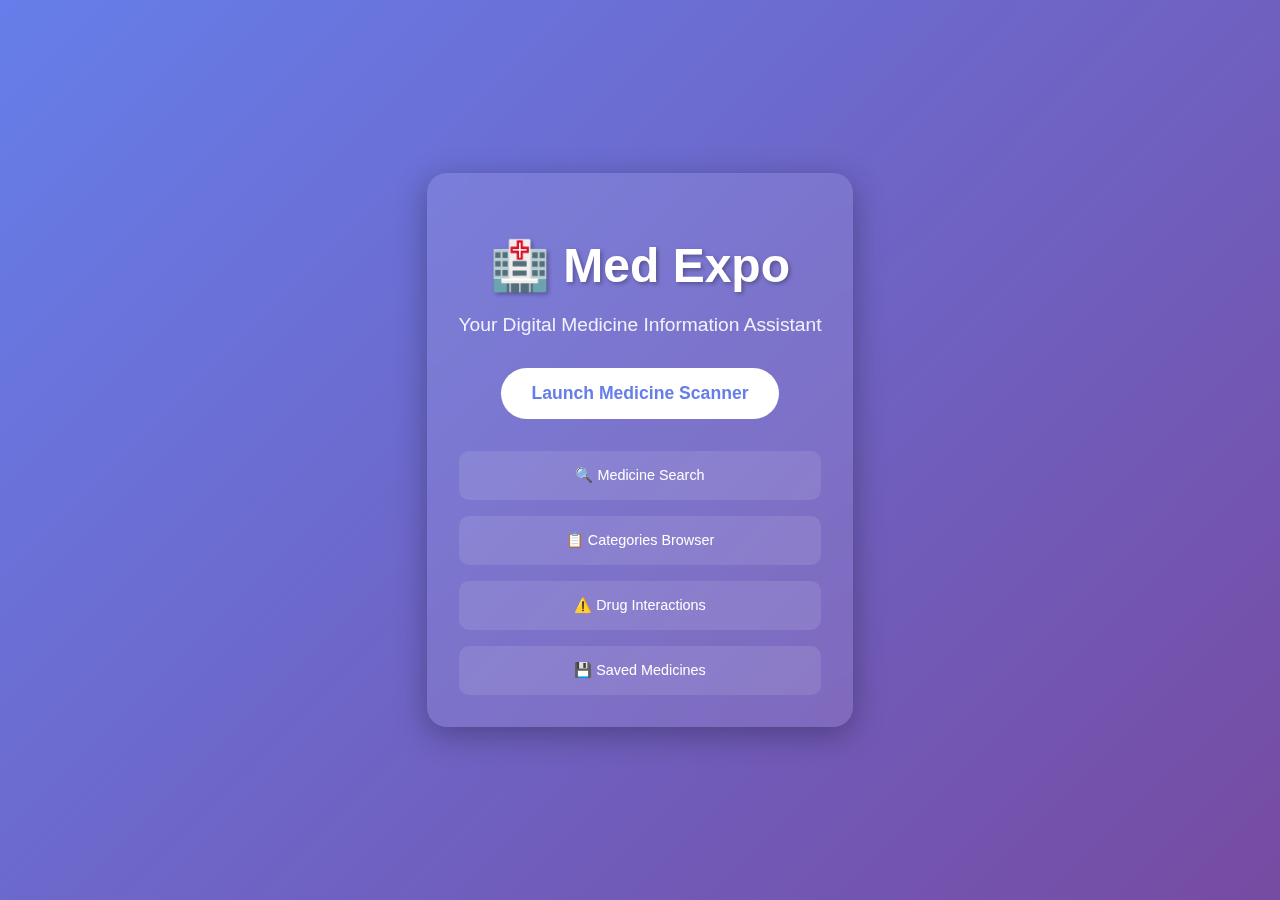
<file: index.html>
<!DOCTYPE html>
<html lang="en">
<head>
    <meta charset="UTF-8">
    <meta name="viewport" content="width=device-width, initial-scale=1.0">
    <title>Med Expo - Medicine Scanner</title>
    <style>
        body {
            font-family: 'Arial', sans-serif;
            margin: 0;
            padding: 0;
            background: linear-gradient(135deg, #667eea 0%, #764ba2 100%);
            height: 100vh;
            display: flex;
            justify-content: center;
            align-items: center;
            color: white;
        }
        .container {
            text-align: center;
            padding: 2rem;
            background: rgba(255, 255, 255, 0.1);
            border-radius: 20px;
            backdrop-filter: blur(10px);
            box-shadow: 0 8px 32px rgba(0, 0, 0, 0.3);
        }
        h1 {
            font-size: 3rem;
            margin-bottom: 1rem;
            text-shadow: 2px 2px 4px rgba(0,0,0,0.3);
        }
        p {
            font-size: 1.2rem;
            margin-bottom: 2rem;
            opacity: 0.9;
        }
        .btn {
            background: #fff;
            color: #667eea;
            padding: 15px 30px;
            border: none;
            border-radius: 50px;
            font-size: 1.1rem;
            font-weight: bold;
            cursor: pointer;
            transition: all 0.3s ease;
            text-decoration: none;
            display: inline-block;
        }
        .btn:hover {
            transform: translateY(-2px);
            box-shadow: 0 5px 15px rgba(0, 0, 0, 0.2);
        }
        .features {
            margin-top: 2rem;
            display: grid;
            grid-template-columns: repeat(auto-fit, minmax(200px, 1fr));
            gap: 1rem;
        }
        .feature {
            background: rgba(255, 255, 255, 0.1);
            padding: 1rem;
            border-radius: 10px;
            font-size: 0.9rem;
        }
    </style>
</head>
<body>
    <div class="container">
        <h1>🏥 Med Expo</h1>
        <p>Your Digital Medicine Information Assistant</p>
        <a href="Med_Expo_v2.html" class="btn">Launch Medicine Scanner</a>
        
        <div class="features">
            <div class="feature">
                🔍 Medicine Search
            </div>
            <div class="feature">
                📋 Categories Browser
            </div>
            <div class="feature">
                ⚠️ Drug Interactions
            </div>
            <div class="feature">
                💾 Saved Medicines
            </div>
        </div>
    </div>
</body>
</html>
</file>
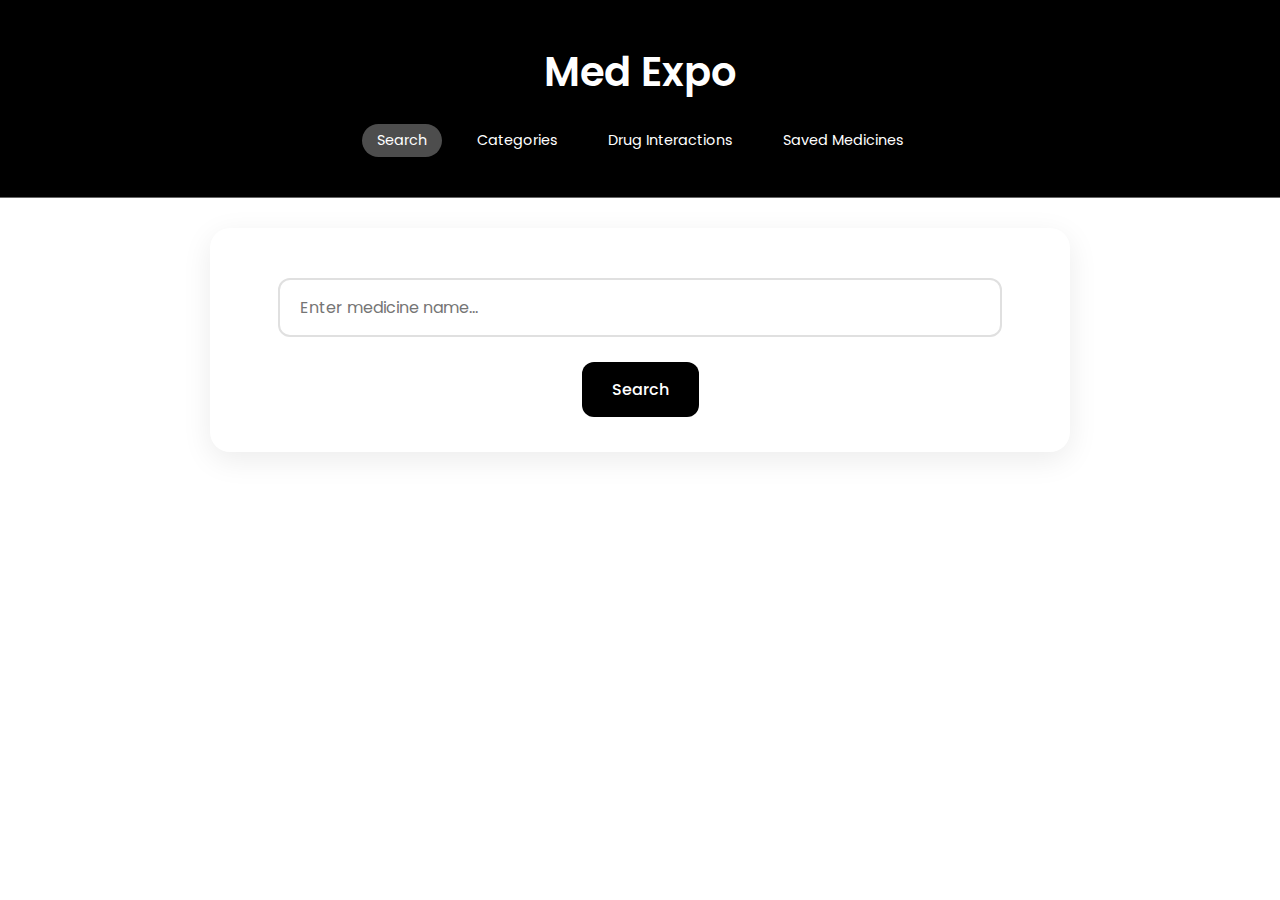
<file: Med_Expo_Clean.html>
<!DOCTYPE html>
<html lang="en">
<head>
  <meta charset="UTF-8">
  <meta name="viewport" content="width=device-width, initial-scale=1.0">
  <title>Med Expo</title>
  <link rel="stylesheet" href="styles/style.css">
</head>
<body>
  <header>
    <h1>Med Expo</h1>
    <div class="nav-links">
      <a href="#" data-section="searchSection" class="active">Search</a>
      <a href="#" data-section="categoriesSection">Categories</a>
      <a href="#" data-section="interactionSection">Drug Interactions</a>
      <a href="#" data-section="savedSection">Saved Medicines</a>
    </div>
  </header>

  <main>
    <!-- Search Section -->
    <div id="searchSection" class="section active">
      <div class="scanner">
        <input type="text" id="searchInput" placeholder="Enter medicine name...">
        <button onclick="searchMedicine()">Search</button>
        <div class="loading" id="loading">
          <div class="spinner"></div>
        </div>
        <div id="searchResults"></div>
      </div>
    </div>

    <!-- Categories Section -->
    <div id="categoriesSection" class="section">
      <div class="scanner">
        <div class="quick-filters">
          <button class="filter-btn" onclick="showCategory('Pain Relief')">Pain Relief</button>
          <button class="filter-btn" onclick="showCategory('Antibiotics')">Antibiotics</button>
          <button class="filter-btn" onclick="showCategory('Digestive Health')">Digestive Health</button>
          <button class="filter-btn" onclick="showCategory('Blood Pressure')">Blood Pressure</button>
        </div>
        <div id="categoryResults"></div>
      </div>
    </div>

    <!-- Drug Interaction Section -->
    <div id="interactionSection" class="section">
      <div class="scanner">
        <div class="interaction-checker">
          <input type="text" id="drug1" placeholder="Enter first medicine">
          <input type="text" id="drug2" placeholder="Enter second medicine">
          <button onclick="checkInteractions()">Check Interactions</button>
          <div id="interactionResults"></div>
        </div>
      </div>
    </div>

    <!-- Saved Medicines Section -->
    <div id="savedSection" class="section">
      <div class="scanner">
        <h2>My Saved Medicines</h2>
        <div id="savedList" class="saved-list"></div>
      </div>
    </div>
  </main>

  <script src="js/app.js"></script>
</body>
</html>
</file>
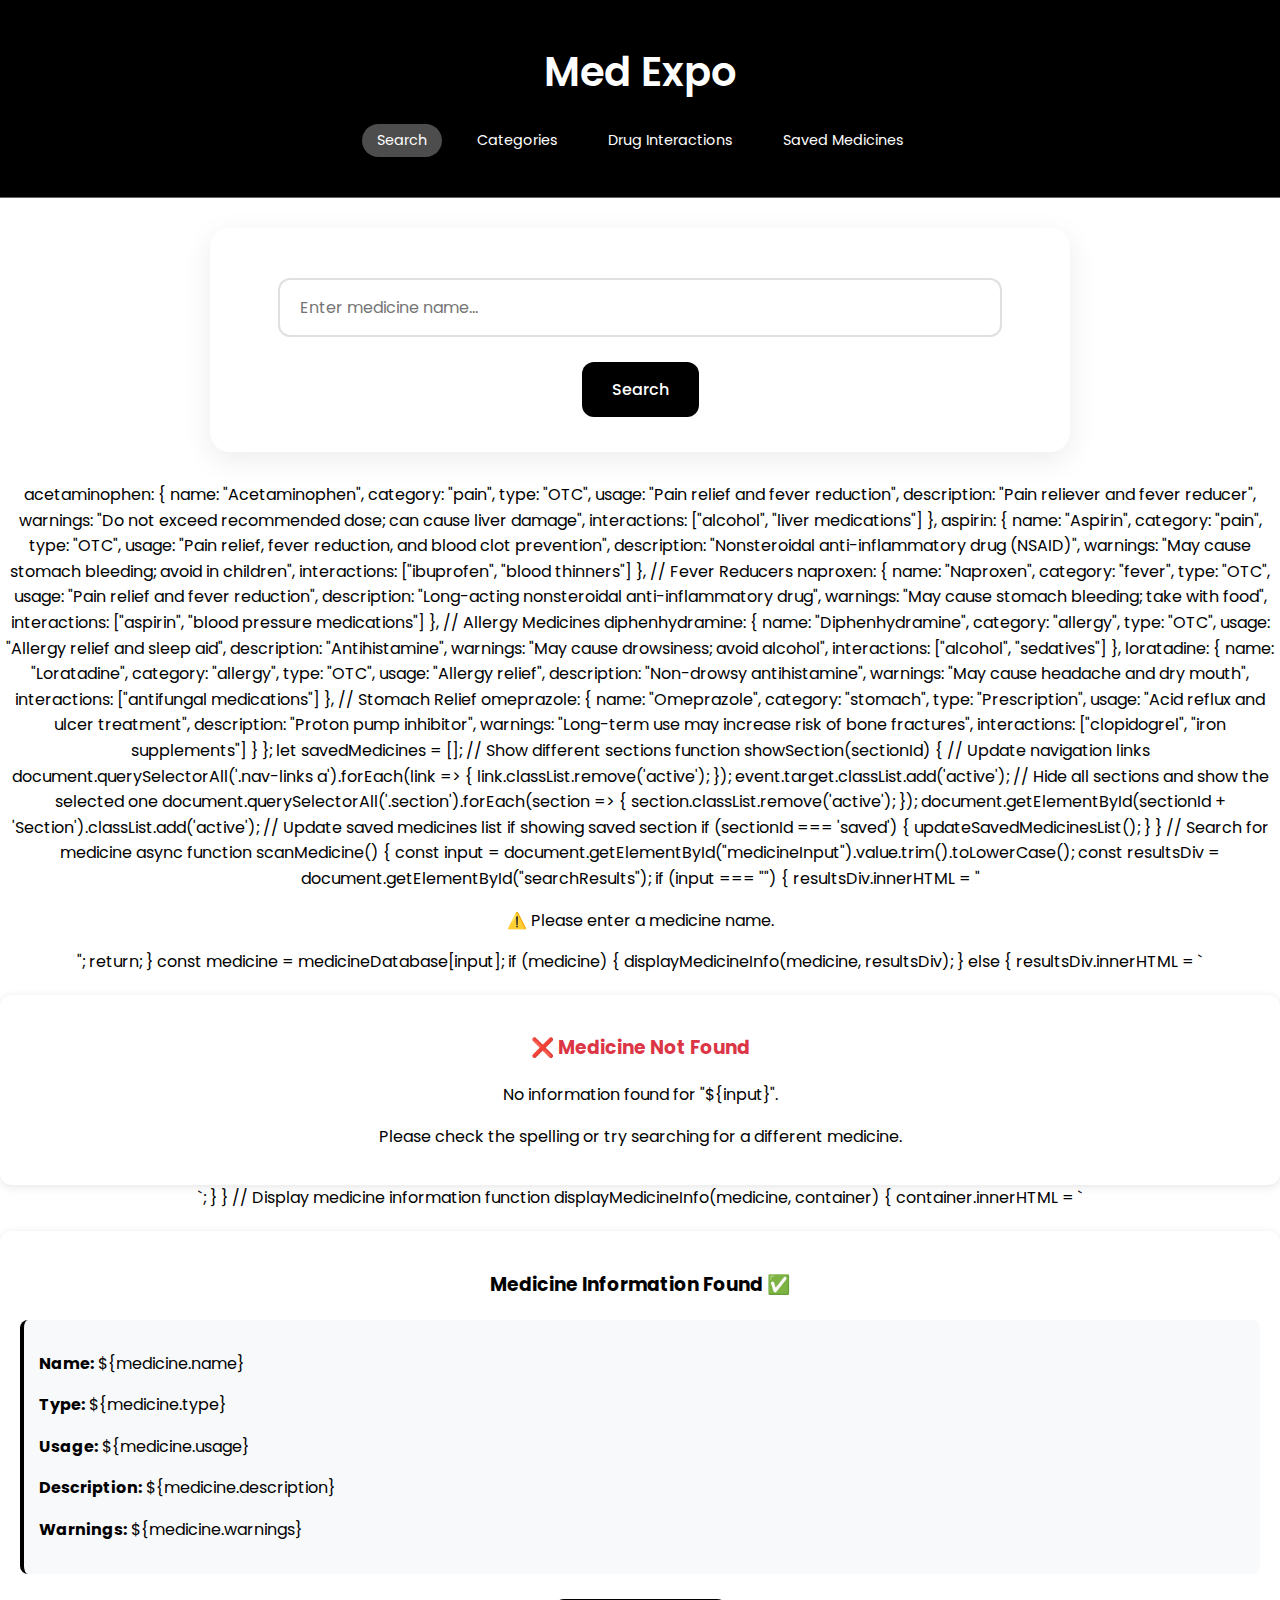
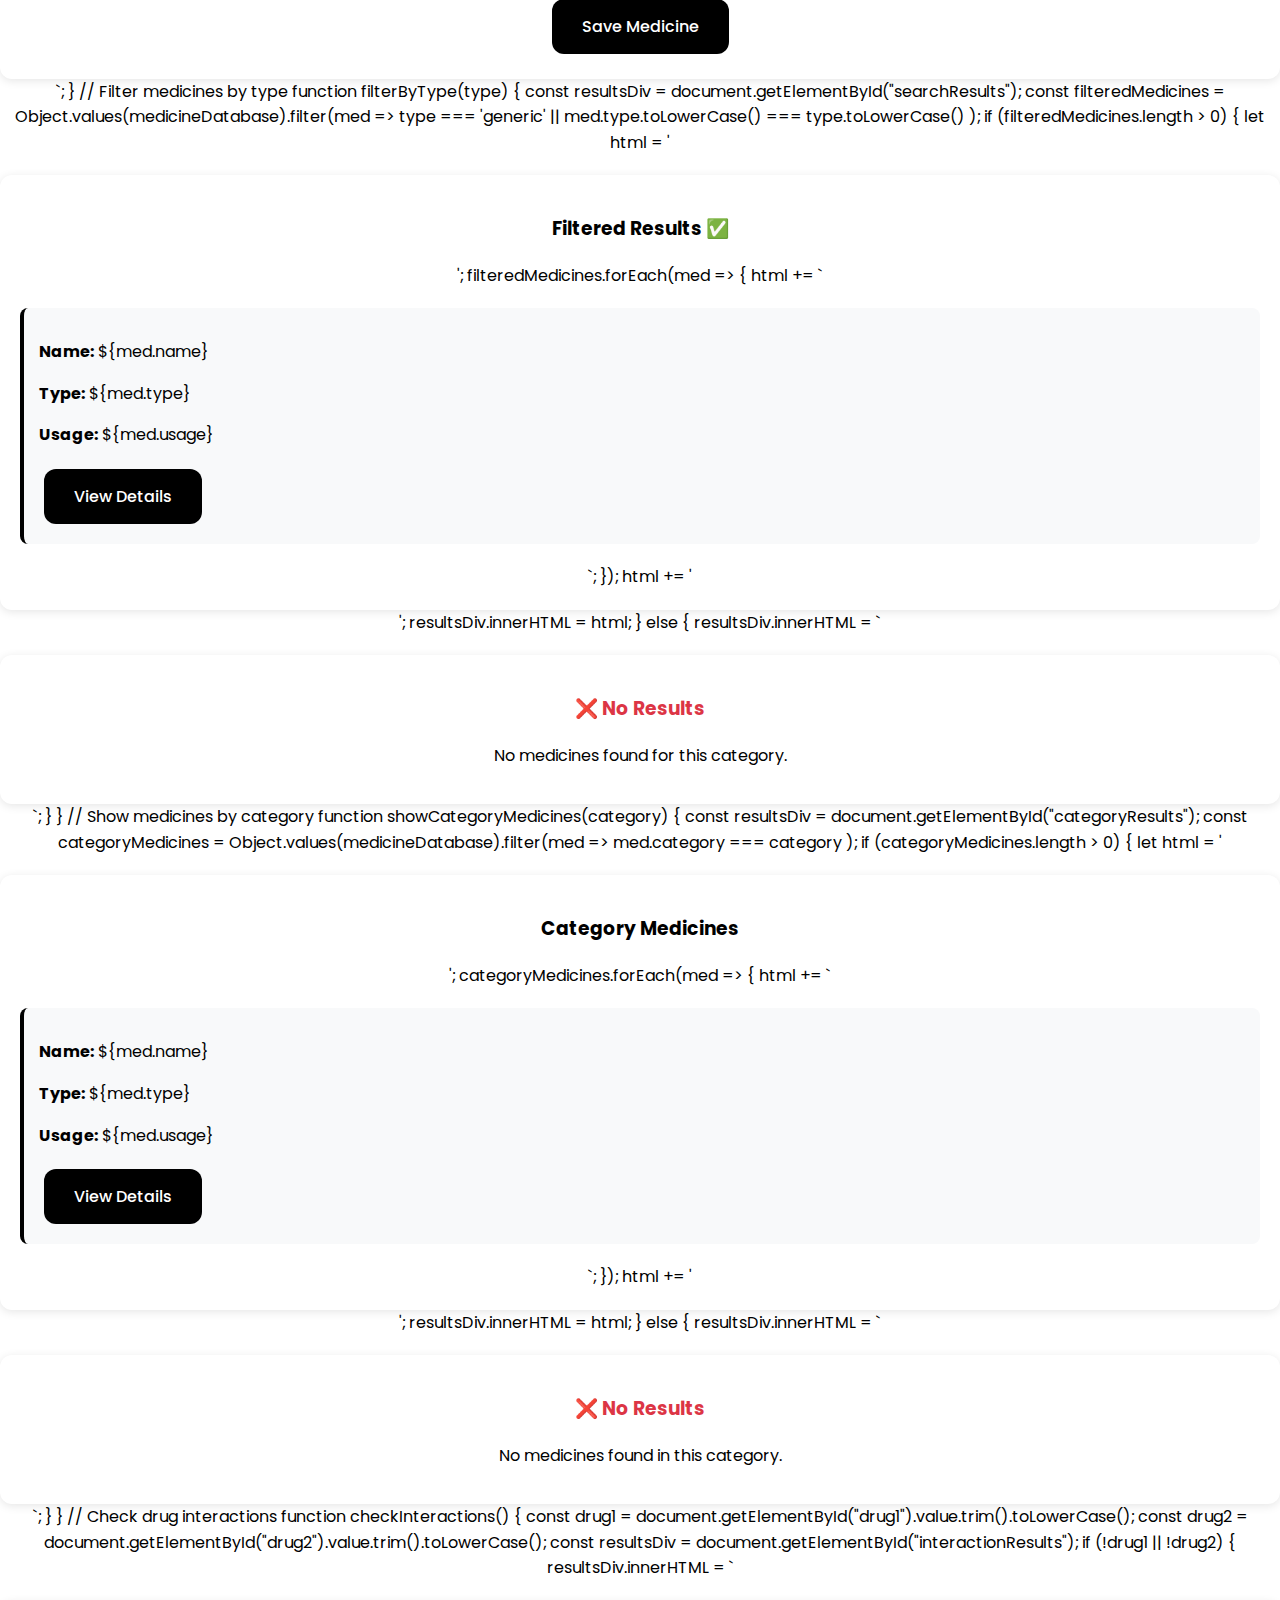
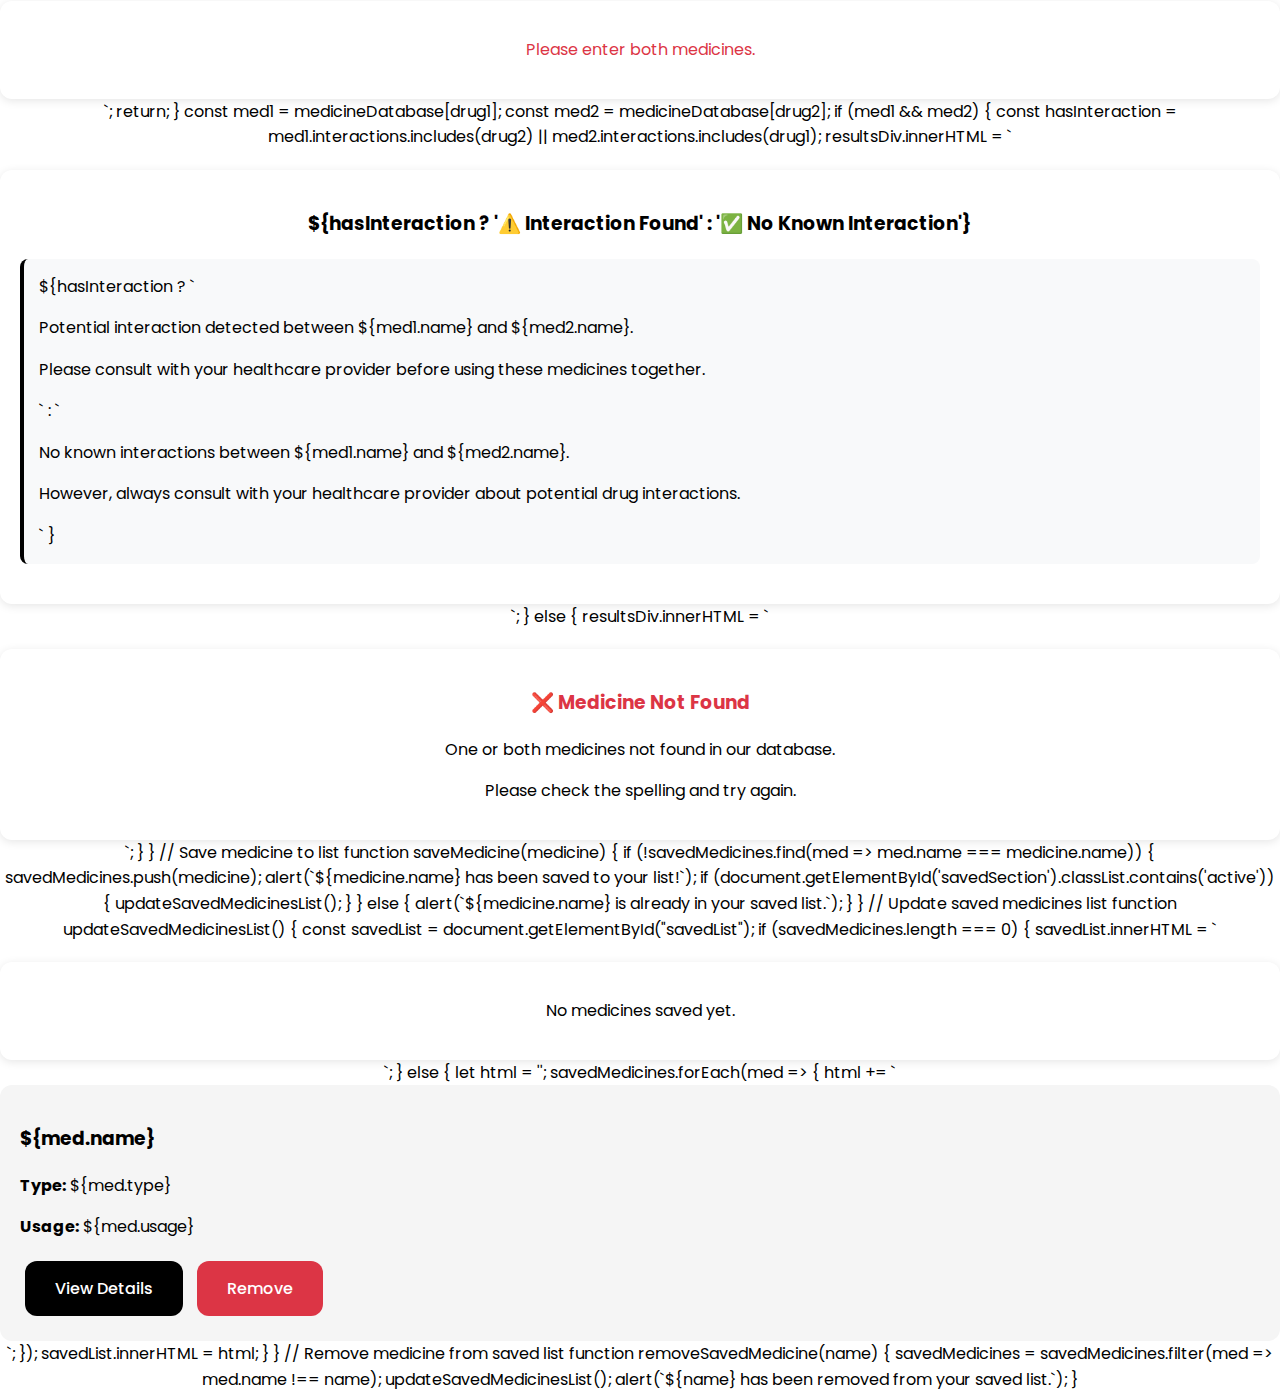
<file: Med_Expo_v2.html>
<!DOCTYPE html>
<html lang="en">
<head>
  <meta charset="UTF-8">
  <meta name="viewport" content="width=device-width, initial-scale=1.0">
  <title>Med Expo</title>
  <link rel="stylesheet" href="styles/style.css">
</head>
<body>
  <header>
    <h1>Med Expo</h1>
    <div class="nav-links">
      <a href="#" data-section="searchSection" class="active">Search</a>
      <a href="#" data-section="categoriesSection">Categories</a>
      <a href="#" data-section="interactionSection">Drug Interactions</a>
      <a href="#" data-section="savedSection">Saved Medicines</a>
    </div>
  </header>

  <main>
    <!-- Search Section -->
    <div id="searchSection" class="section active">
      <div class="scanner">
        <input type="text" id="searchInput" placeholder="Enter medicine name...">
        <button onclick="searchMedicine()">Search</button>
        <div class="loading" id="loading">
          <div class="spinner"></div>
        </div>
        <div id="searchResults"></div>
      </div>
    </div>

    <!-- Categories Section -->
    <div id="categoriesSection" class="section">
      <div class="scanner">
        <div class="quick-filters">
          <button class="filter-btn" onclick="showCategory('Pain Relief')">Pain Relief</button>
          <button class="filter-btn" onclick="showCategory('Antibiotics')">Antibiotics</button>
          <button class="filter-btn" onclick="showCategory('Digestive Health')">Digestive Health</button>
          <button class="filter-btn" onclick="showCategory('Blood Pressure')">Blood Pressure</button>
        </div>
        <div id="categoryResults"></div>
      </div>
    </div>

    <!-- Drug Interaction Section -->
    <div id="interactionSection" class="section">
      <div class="scanner">
        <div class="interaction-checker">
          <input type="text" id="drug1" placeholder="Enter first medicine">
          <input type="text" id="drug2" placeholder="Enter second medicine">
          <button onclick="checkInteractions()">Check Interactions</button>
          <div id="interactionResults"></div>
        </div>
      </div>
    </div>

    <!-- Saved Medicines Section -->
    <div id="savedSection" class="section">
      <div class="scanner">
        <h2>My Saved Medicines</h2>
        <div id="savedList" class="saved-list"></div>
      </div>
    </div>
  </main>

  <script src="js/app.js"></script>
  <!-- Medicine database is now in data/medicines.json -->
      acetaminophen: {
        name: "Acetaminophen",
        category: "pain",
        type: "OTC",
        usage: "Pain relief and fever reduction",
        description: "Pain reliever and fever reducer",
        warnings: "Do not exceed recommended dose; can cause liver damage",
        interactions: ["alcohol", "liver medications"]
      },
      aspirin: {
        name: "Aspirin",
        category: "pain",
        type: "OTC",
        usage: "Pain relief, fever reduction, and blood clot prevention",
        description: "Nonsteroidal anti-inflammatory drug (NSAID)",
        warnings: "May cause stomach bleeding; avoid in children",
        interactions: ["ibuprofen", "blood thinners"]
      },
      // Fever Reducers
      naproxen: {
        name: "Naproxen",
        category: "fever",
        type: "OTC",
        usage: "Pain relief and fever reduction",
        description: "Long-acting nonsteroidal anti-inflammatory drug",
        warnings: "May cause stomach bleeding; take with food",
        interactions: ["aspirin", "blood pressure medications"]
      },
      // Allergy Medicines
      diphenhydramine: {
        name: "Diphenhydramine",
        category: "allergy",
        type: "OTC",
        usage: "Allergy relief and sleep aid",
        description: "Antihistamine",
        warnings: "May cause drowsiness; avoid alcohol",
        interactions: ["alcohol", "sedatives"]
      },
      loratadine: {
        name: "Loratadine",
        category: "allergy",
        type: "OTC",
        usage: "Allergy relief",
        description: "Non-drowsy antihistamine",
        warnings: "May cause headache and dry mouth",
        interactions: ["antifungal medications"]
      },
      // Stomach Relief
      omeprazole: {
        name: "Omeprazole",
        category: "stomach",
        type: "Prescription",
        usage: "Acid reflux and ulcer treatment",
        description: "Proton pump inhibitor",
        warnings: "Long-term use may increase risk of bone fractures",
        interactions: ["clopidogrel", "iron supplements"]
      }
    };

    let savedMedicines = [];

    // Show different sections
    function showSection(sectionId) {
      // Update navigation links
      document.querySelectorAll('.nav-links a').forEach(link => {
        link.classList.remove('active');
      });
      event.target.classList.add('active');

      // Hide all sections and show the selected one
      document.querySelectorAll('.section').forEach(section => {
        section.classList.remove('active');
      });
      document.getElementById(sectionId + 'Section').classList.add('active');

      // Update saved medicines list if showing saved section
      if (sectionId === 'saved') {
        updateSavedMedicinesList();
      }
    }

    // Search for medicine
    async function scanMedicine() {
      const input = document.getElementById("medicineInput").value.trim().toLowerCase();
      const resultsDiv = document.getElementById("searchResults");
      
      if (input === "") {
        resultsDiv.innerHTML = "<p style='color:var(--primary-color);'>⚠️ Please enter a medicine name.</p>";
        return;
      }

      const medicine = medicineDatabase[input];
      if (medicine) {
        displayMedicineInfo(medicine, resultsDiv);
      } else {
        resultsDiv.innerHTML = `
          <div class="medicine-details">
            <h3 style="color: #dc3545;">❌ Medicine Not Found</h3>
            <p>No information found for "${input}".</p>
            <p>Please check the spelling or try searching for a different medicine.</p>
          </div>
        `;
      }
    }

    // Display medicine information
    function displayMedicineInfo(medicine, container) {
      container.innerHTML = `
        <div class="medicine-details">
          <h3>Medicine Information Found ✅</h3>
          <div class="detail-section">
            <p><strong>Name:</strong> ${medicine.name}</p>
            <p><strong>Type:</strong> ${medicine.type}</p>
            <p><strong>Usage:</strong> ${medicine.usage}</p>
            <p><strong>Description:</strong> ${medicine.description}</p>
            <p><strong>Warnings:</strong> ${medicine.warnings}</p>
          </div>
          <button onclick='saveMedicine(${JSON.stringify(medicine)})' class="save-button">
            Save Medicine
          </button>
        </div>
      `;
    }

    // Filter medicines by type
    function filterByType(type) {
      const resultsDiv = document.getElementById("searchResults");
      const filteredMedicines = Object.values(medicineDatabase).filter(med => 
        type === 'generic' || med.type.toLowerCase() === type.toLowerCase()
      );

      if (filteredMedicines.length > 0) {
        let html = '<div class="medicine-details"><h3>Filtered Results ✅</h3>';
        filteredMedicines.forEach(med => {
          html += `
            <div class="detail-section">
              <p><strong>Name:</strong> ${med.name}</p>
              <p><strong>Type:</strong> ${med.type}</p>
              <p><strong>Usage:</strong> ${med.usage}</p>
              <button onclick='displayMedicineInfo(${JSON.stringify(med)}, document.getElementById("searchResults"))'>
                View Details
              </button>
            </div>
          `;
        });
        html += '</div>';
        resultsDiv.innerHTML = html;
      } else {
        resultsDiv.innerHTML = `
          <div class="medicine-details">
            <h3 style="color: #dc3545;">❌ No Results</h3>
            <p>No medicines found for this category.</p>
          </div>
        `;
      }
    }

    // Show medicines by category
    function showCategoryMedicines(category) {
      const resultsDiv = document.getElementById("categoryResults");
      const categoryMedicines = Object.values(medicineDatabase).filter(med => 
        med.category === category
      );

      if (categoryMedicines.length > 0) {
        let html = '<div class="medicine-details"><h3>Category Medicines</h3>';
        categoryMedicines.forEach(med => {
          html += `
            <div class="detail-section">
              <p><strong>Name:</strong> ${med.name}</p>
              <p><strong>Type:</strong> ${med.type}</p>
              <p><strong>Usage:</strong> ${med.usage}</p>
              <button onclick='displayMedicineInfo(${JSON.stringify(med)}, document.getElementById("categoryResults"))'>
                View Details
              </button>
            </div>
          `;
        });
        html += '</div>';
        resultsDiv.innerHTML = html;
      } else {
        resultsDiv.innerHTML = `
          <div class="medicine-details">
            <h3 style="color: #dc3545;">❌ No Results</h3>
            <p>No medicines found in this category.</p>
          </div>
        `;
      }
    }

    // Check drug interactions
    function checkInteractions() {
      const drug1 = document.getElementById("drug1").value.trim().toLowerCase();
      const drug2 = document.getElementById("drug2").value.trim().toLowerCase();
      const resultsDiv = document.getElementById("interactionResults");

      if (!drug1 || !drug2) {
        resultsDiv.innerHTML = `
          <div class="medicine-details">
            <p style="color: #dc3545;">Please enter both medicines.</p>
          </div>
        `;
        return;
      }

      const med1 = medicineDatabase[drug1];
      const med2 = medicineDatabase[drug2];

      if (med1 && med2) {
        const hasInteraction = med1.interactions.includes(drug2) || med2.interactions.includes(drug1);
        resultsDiv.innerHTML = `
          <div class="medicine-details">
            <h3>${hasInteraction ? '⚠️ Interaction Found' : '✅ No Known Interaction'}</h3>
            <div class="detail-section">
              ${hasInteraction 
                ? `<p>Potential interaction detected between ${med1.name} and ${med2.name}.</p>
                   <p>Please consult with your healthcare provider before using these medicines together.</p>`
                : `<p>No known interactions between ${med1.name} and ${med2.name}.</p>
                   <p>However, always consult with your healthcare provider about potential drug interactions.</p>`
              }
            </div>
          </div>
        `;
      } else {
        resultsDiv.innerHTML = `
          <div class="medicine-details">
            <h3 style="color: #dc3545;">❌ Medicine Not Found</h3>
            <p>One or both medicines not found in our database.</p>
            <p>Please check the spelling and try again.</p>
          </div>
        `;
      }
    }

    // Save medicine to list
    function saveMedicine(medicine) {
      if (!savedMedicines.find(med => med.name === medicine.name)) {
        savedMedicines.push(medicine);
        alert(`${medicine.name} has been saved to your list!`);
        if (document.getElementById('savedSection').classList.contains('active')) {
          updateSavedMedicinesList();
        }
      } else {
        alert(`${medicine.name} is already in your saved list.`);
      }
    }

    // Update saved medicines list
    function updateSavedMedicinesList() {
      const savedList = document.getElementById("savedList");
      if (savedMedicines.length === 0) {
        savedList.innerHTML = `
          <div class="medicine-details">
            <p>No medicines saved yet.</p>
          </div>
        `;
      } else {
        let html = '';
        savedMedicines.forEach(med => {
          html += `
            <div class="saved-item">
              <h3>${med.name}</h3>
              <p><strong>Type:</strong> ${med.type}</p>
              <p><strong>Usage:</strong> ${med.usage}</p>
              <button onclick='displayMedicineInfo(${JSON.stringify(med)}, document.getElementById("savedList"))'>
                View Details
              </button>
              <button onclick="removeSavedMedicine('${med.name}')" style="background-color: #dc3545;">
                Remove
              </button>
            </div>
          `;
        });
        savedList.innerHTML = html;
      }
    }

    // Remove medicine from saved list
    function removeSavedMedicine(name) {
      savedMedicines = savedMedicines.filter(med => med.name !== name);
      updateSavedMedicinesList();
      alert(`${name} has been removed from your saved list.`);
    }
  </script>
</body>
</html>
</file>
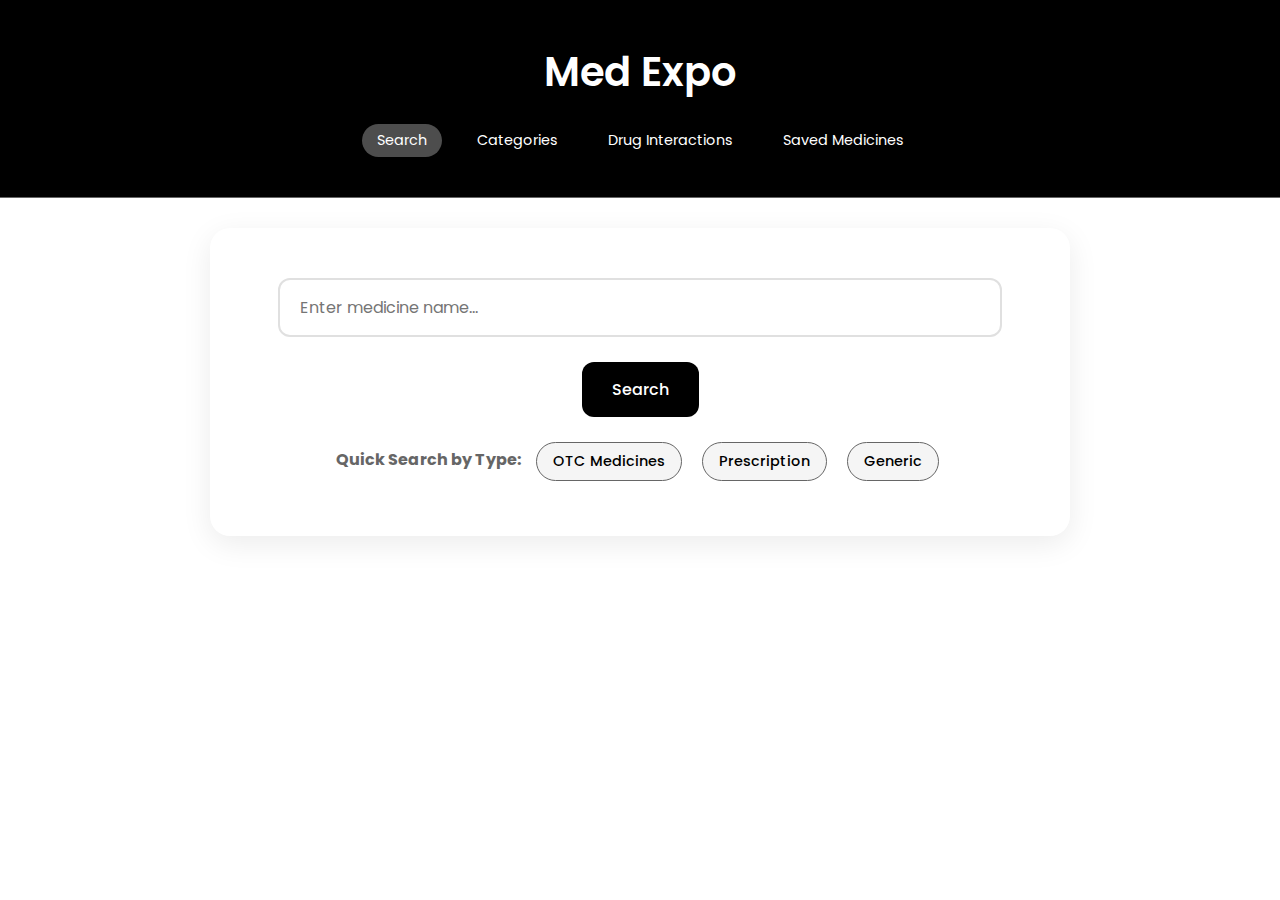
<file: Med_Expo_v2_Fixed.html>
<!DOCTYPE html>
<html lang="en">
<head>
  <meta charset="UTF-8">
  <meta name="viewport" content="width=device-width, initial-scale=1.0">
  <title>Med Expo</title>
  <link rel="stylesheet" href="styles/style.css">
</head>
<body>
  <header>
    <h1>Med Expo</h1>
    <div class="nav-links">
      <a href="#" data-section="searchSection" class="active">Search</a>
      <a href="#" data-section="categoriesSection">Categories</a>
      <a href="#" data-section="interactionSection">Drug Interactions</a>
      <a href="#" data-section="savedSection">Saved Medicines</a>
    </div>
  </header>

  <main>
    <!-- Search Section -->
    <div id="searchSection" class="section active">
      <div class="scanner">
        <input type="text" id="searchInput" placeholder="Enter medicine name..." onkeypress="if(event.key === 'Enter') searchMedicine()">
        <button onclick="searchMedicine()">Search</button>
        <div class="quick-filters" style="margin-top: 15px;">
          <h4 style="margin: 10px 0; color: #666;">Quick Search by Type:</h4>
          <button class="filter-btn" onclick="searchByType('OTC')">OTC Medicines</button>
          <button class="filter-btn" onclick="searchByType('Prescription')">Prescription</button>
          <button class="filter-btn" onclick="searchByType('Generic')">Generic</button>
        </div>
        <div class="loading" id="loading">
          <div class="spinner"></div>
        </div>
        <div id="searchResults"></div>
      </div>
    </div>

    <!-- Categories Section -->
    <div id="categoriesSection" class="section">
      <div class="scanner">
        <div class="quick-filters">
          <button class="filter-btn" onclick="showCategory('Pain Relief')">Pain Relief</button>
          <button class="filter-btn" onclick="showCategory('Antibiotics')">Antibiotics</button>
          <button class="filter-btn" onclick="showCategory('Digestive Health')">Digestive Health</button>
          <button class="filter-btn" onclick="showCategory('Blood Pressure')">Blood Pressure</button>
          <button class="filter-btn" onclick="showCategory('Allergy Relief')">Allergy Relief</button>
          <button class="filter-btn" onclick="showCategory('Diabetes')">Diabetes</button>
          <button class="filter-btn" onclick="showCategory('Cholesterol')">Cholesterol</button>
          <button class="filter-btn" onclick="showCategory('Mental Health')">Mental Health</button>
        </div>
        <div class="quick-filters" style="margin-top: 10px;">
          <h4 style="margin: 10px 0; color: #666;">Filter by Type:</h4>
          <button class="filter-btn" onclick="filterByType('OTC')">Over-the-Counter</button>
          <button class="filter-btn" onclick="filterByType('Prescription')">Prescription</button>
          <button class="filter-btn" onclick="filterByType('Generic')">Generic</button>
          <button class="filter-btn" onclick="showAllMedicines()">All Medicines</button>
        </div>
        <div id="categoryResults"></div>
      </div>
    </div>

    <!-- Drug Interaction Section -->
    <div id="interactionSection" class="section">
      <div class="scanner">
        <div class="interaction-checker">
          <input type="text" id="drug1" placeholder="Enter first medicine">
          <input type="text" id="drug2" placeholder="Enter second medicine">
          <button onclick="checkInteractions()">Check Interactions</button>
          <div id="interactionResults"></div>
        </div>
      </div>
    </div>

    <!-- Saved Medicines Section -->
    <div id="savedSection" class="section">
      <div class="scanner">
        <h2>My Saved Medicines</h2>
        <div id="savedList" class="saved-list"></div>
      </div>
    </div>
  </main>

  <script src="js/app.js"></script>
</body>
</html>
</file>
<file: styles/style.css>
@import url('https://fonts.googleapis.com/css2?family=Poppins:wght@400;500;600&display=swap');
    
:root {
  --primary-color: #000000;
  --secondary-color: #333333;
  --background-color: #ffffff;
  --text-color: #000000;
  --card-shadow: 0 8px 30px rgba(0,0,0,0.08);
  --accent-gray: #666666;
  --light-gray: #f5f5f5;
}

body {
  font-family: 'Poppins', sans-serif;
  background: var(--background-color);
  margin: 0;
  padding: 0;
  text-align: center;
  color: var(--text-color);
  line-height: 1.6;
}

header {
  background: var(--primary-color);
  color: white;
  padding: 40px 20px;
  position: relative;
  overflow: hidden;
  border-bottom: 1px solid var(--accent-gray);
}

.nav-links {
  margin-top: 20px;
  display: flex;
  justify-content: center;
  gap: 20px;
}

.nav-links a {
  color: white;
  text-decoration: none;
  padding: 5px 15px;
  border-radius: 20px;
  transition: all 0.3s ease;
  font-size: 0.9em;
  cursor: pointer;
}

.nav-links a:hover {
  background: rgba(255,255,255,0.2);
}

.nav-links a.active {
  background: rgba(255,255,255,0.3);
}

h1 {
  margin: 0;
  font-size: 2.5em;
  font-weight: 600;
}

.scanner {
  margin: 30px auto;
  max-width: 800px;
  padding: 30px;
  background: white;
  border-radius: 20px;
  box-shadow: var(--card-shadow);
}

input[type="text"] {
  width: 85%;
  padding: 15px 20px;
  margin: 20px 0;
  border: 2px solid #E0E0E0;
  border-radius: 12px;
  font-size: 16px;
  transition: all 0.3s ease;
  font-family: 'Poppins', sans-serif;
}

input[type="text"]:focus {
  outline: none;
  border-color: var(--primary-color);
  box-shadow: 0 0 0 3px rgba(0, 0, 0, 0.1);
}

button {
  background: var(--primary-color);
  color: white;
  padding: 15px 30px;
  border: none;
  border-radius: 12px;
  cursor: pointer;
  font-size: 16px;
  font-weight: 500;
  transition: all 0.3s ease;
  font-family: 'Poppins', sans-serif;
  margin: 5px;
}

button:hover {
  background: #333;
  transform: translateY(-2px);
  box-shadow: 0 5px 15px rgba(0, 0, 0, 0.2);
}

.quick-filters {
  margin: 20px 0;
  display: flex;
  gap: 10px;
  justify-content: center;
  flex-wrap: wrap;
}

.filter-btn {
  background: var(--light-gray);
  color: var(--primary-color);
  padding: 8px 16px;
  border-radius: 20px;
  font-size: 0.9em;
  border: 1px solid var(--accent-gray);
}

.filter-btn:hover {
  background: var(--primary-color);
  color: white;
}

.section {
  display: none;
  margin-top: 20px;
}

.section.active {
  display: block;
}

.medicine-details {
  margin-top: 20px;
  padding: 20px;
  background: white;
  border-radius: 12px;
  box-shadow: 0 2px 10px rgba(0,0,0,0.1);
}

.detail-section {
  text-align: left;
  margin: 20px 0;
  padding: 15px;
  background: #f8f9fa;
  border-radius: 8px;
  border-left: 4px solid var(--primary-color);
}

.category-grid {
  display: grid;
  grid-template-columns: repeat(auto-fit, minmax(250px, 1fr));
  gap: 20px;
  padding: 20px;
}

.category-card {
  background: var(--light-gray);
  padding: 20px;
  border-radius: 12px;
  cursor: pointer;
  transition: all 0.3s ease;
  text-align: left;
}

.category-card:hover {
  transform: translateY(-5px);
  box-shadow: var(--card-shadow);
}

.interaction-checker {
  max-width: 500px;
  margin: 0 auto;
  padding: 20px;
}

.saved-list {
  display: grid;
  grid-template-columns: repeat(auto-fit, minmax(280px, 1fr));
  gap: 20px;
  padding: 20px;
}

.saved-item {
  background: var(--light-gray);
  padding: 20px;
  border-radius: 12px;
  text-align: left;
}

.loading {
  display: none;
  margin: 20px 0;
}

.spinner {
  width: 40px;
  height: 40px;
  margin: 0 auto;
  border: 4px solid #f3f3f3;
  border-top: 4px solid var(--primary-color);
  border-radius: 50%;
  animation: spin 1s linear infinite;
}

@keyframes spin {
  0% { transform: rotate(0deg); }
  100% { transform: rotate(360deg); }
}

@media (max-width: 768px) {
  .scanner {
    margin: 20px;
    padding: 20px;
  }

  h1 {
    font-size: 2em;
  }

  input[type="text"] {
    width: 80%;
  }

  .nav-links {
    flex-wrap: wrap;
  }
}
</file>
